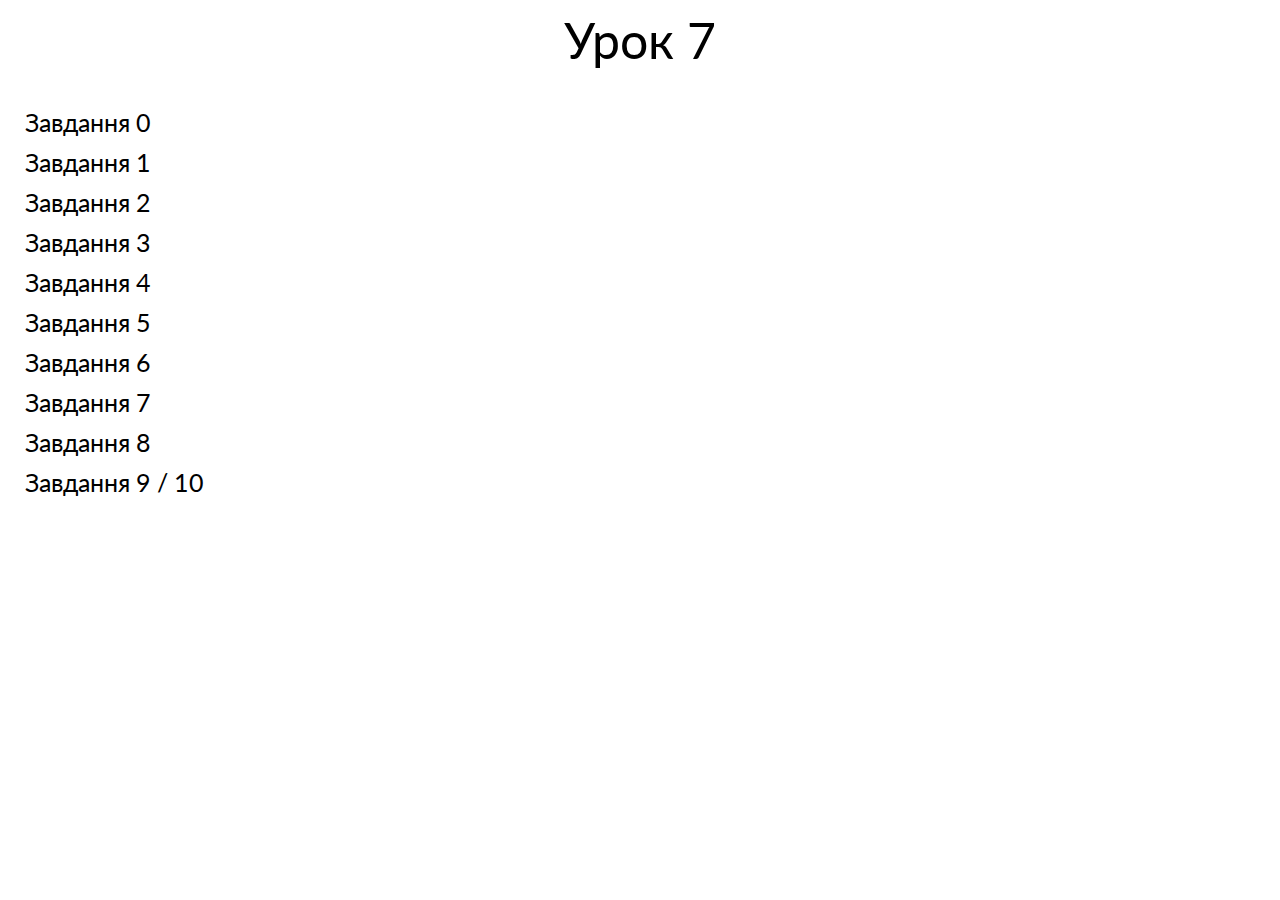
<file: index.html>
<!DOCTYPE html>
<html lang="en">

<head>
	<meta charset="UTF-8">
	<meta http-equiv="X-UA-Compatible" content="IE=edge">
	<meta name="viewport" content="width=device-width, initial-scale=1.0">
	<link rel="stylesheet" href="css/reset.css">
	<link rel="stylesheet" href="css/style.css">
	<title>Lesson_7</title>
</head>

<body>
	<div class="wrapper">
		<section>
			<header class="header">
				<div class="header__container">
					<div class="header__head head">
						<div class="head-title">
							<h1>Урок 7</h1>
						</div>
					</div>
				</div>
			</header>
		</section>
		<section>
			<main class="page">
				<div class="page__container">
					<div class="page__content">
						<ul class="page__list">
							<li class="page__item"><a href="task__0/index.html" target="_blank"> Завдання 0 </a></li>
							<li class="page__item"><a href="task__1/index.html" target="_blank"> Завдання 1 </a></li>
							<li class="page__item"><a href="task__2/index.html" target="_blank"> Завдання 2 </a></li>
							<li class="page__item"><a href="task__3/index.html" target="_blank"> Завдання 3 </a></li>
							<li class="page__item"><a href="task__4/index.html" target="_blank"> Завдання 4 </a></li>
							<li class="page__item"><a href="task__5/index.html" target="_blank"> Завдання 5 </a></li>
							<li class="page__item"><a href="task__6/index.html" target="_blank"> Завдання 6 </a></li>
							<li class="page__item"><a href="task__7/index.html" target="_blank"> Завдання 7 </a></li>
							<li class="page__item"><a href="task__8/index.html" target="_blank"> Завдання 8 </a></li>
							<li class="page__item"><a href="task__9/index.html" target="_blank"> Завдання 9 / 10 </a>
							</li>
						</ul>
					</div>
				</div>
			</main>
		</section>
	</div>
</body>

</html>
</file>
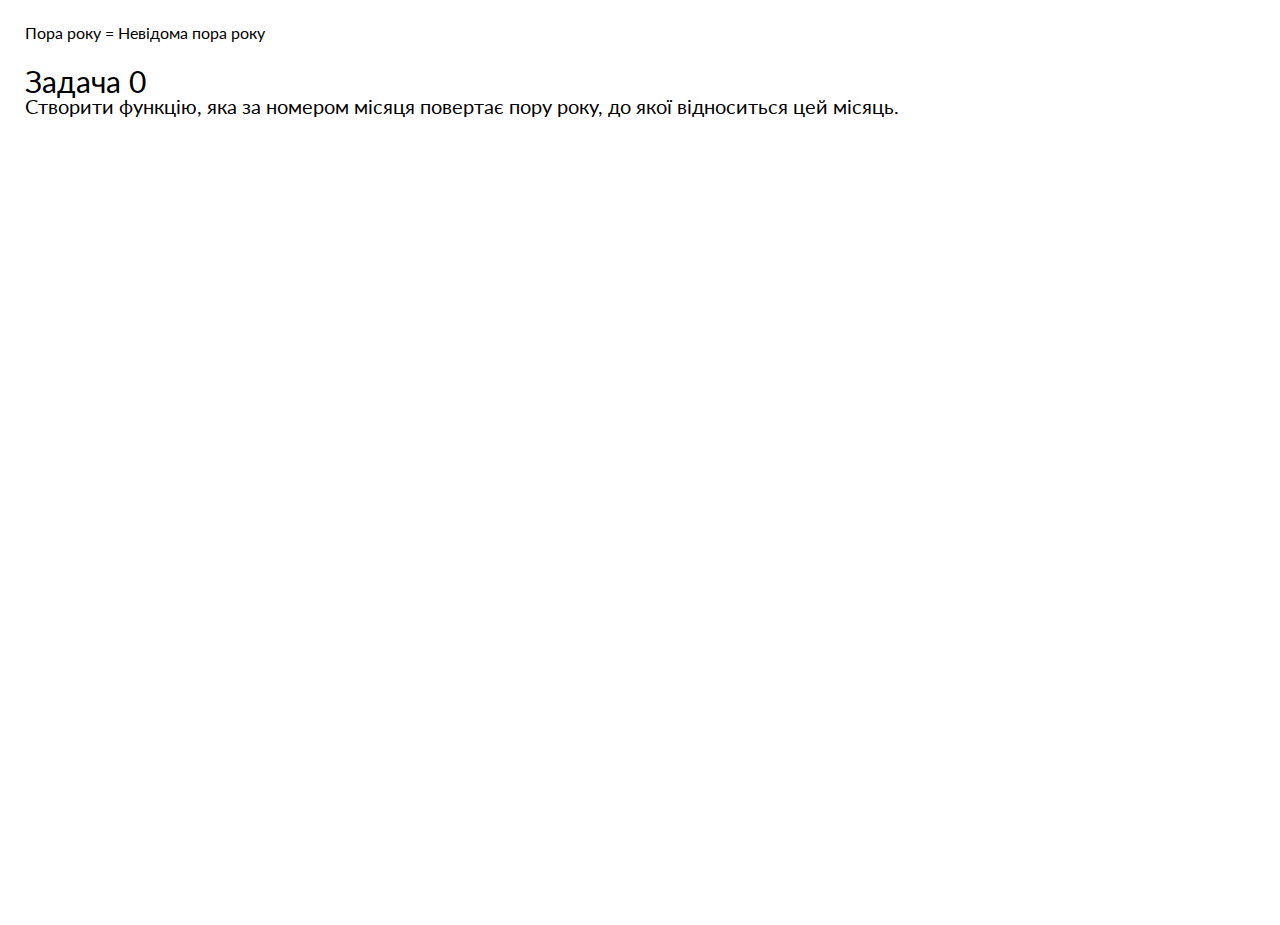
<file: task__0/index.html>
<!DOCTYPE html>
<html lang="en">

<head>
	<meta charset="UTF-8">
	<meta http-equiv="X-UA-Compatible" content="IE=edge">
	<meta name="viewport" content="width=device-width, initial-scale=1.0">
	<link rel="stylesheet" href="css/reset.css">
	<link rel="stylesheet" href="css/style.css">
	<script src="js/script.js"></script>
	<title>task_0</title>
</head>

<body>
	<div class="head__container">
		<div class="head__title">
			<h1>Задача 0</h1>
		</div>
		<div class="head__subtitle">
			<h6>Створити функцію, яка за номером місяця повертає пору року, до якої відноситься цей місяць. </h6>
		</div>
	</div>
</body>

</html>
</file>
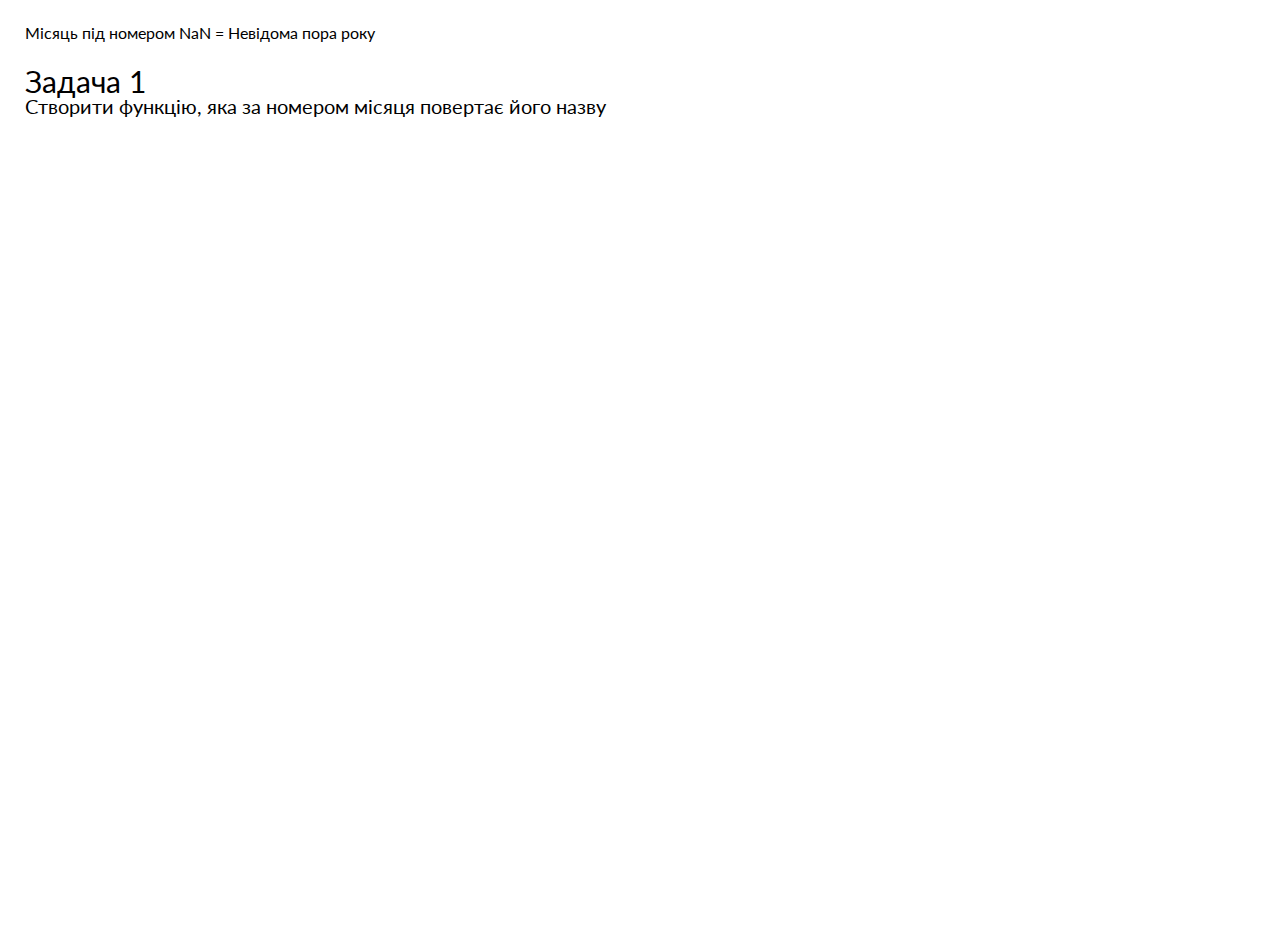
<file: task__1/index.html>
<!DOCTYPE html>
<html lang="en">

<head>
	<meta charset="UTF-8">
	<meta http-equiv="X-UA-Compatible" content="IE=edge">
	<meta name="viewport" content="width=device-width, initial-scale=1.0">
	<link rel="stylesheet" href="css/reset.css">
	<link rel="stylesheet" href="css/style.css">
	<script src="js/script.js"></script>
	<title>task_1</title>
</head>

<body>
	<div class="head__container">
		<div class="head__title">
			<h1>Задача 1</h1>
		</div>
		<div class="head__subtitle">
			<h6>Створити функцію, яка за номером місяця повертає його назву</h6>
		</div>
	</div>
</body>

</html>
</file>
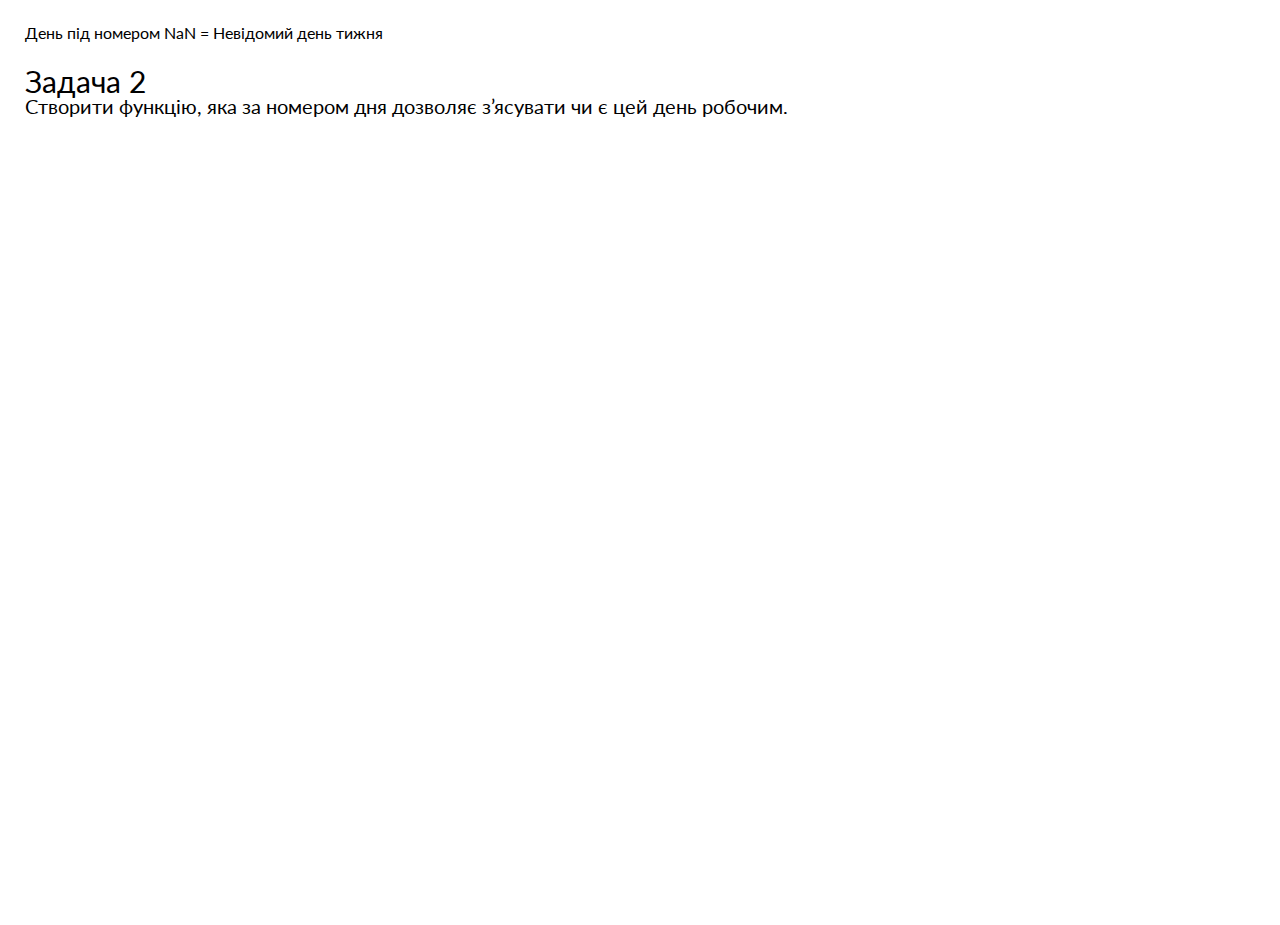
<file: task__2/index.html>
<!DOCTYPE html>
<html lang="en">

<head>
	<meta charset="UTF-8">
	<meta http-equiv="X-UA-Compatible" content="IE=edge">
	<meta name="viewport" content="width=device-width, initial-scale=1.0">
	<link rel="stylesheet" href="css/reset.css">
	<link rel="stylesheet" href="css/style.css">
	<script src="js/script.js"></script>
	<title>task_2</title>
</head>

<body>
	<div class="head__container">
		<div class="head__title">
			<h1>Задача 2</h1>
		</div>
		<div class="head__subtitle">
			<h6>Створити функцію, яка за номером дня дозволяє з’ясувати чи є цей день робочим.</h6>
		</div>
	</div>
</body>

</html>
</file>
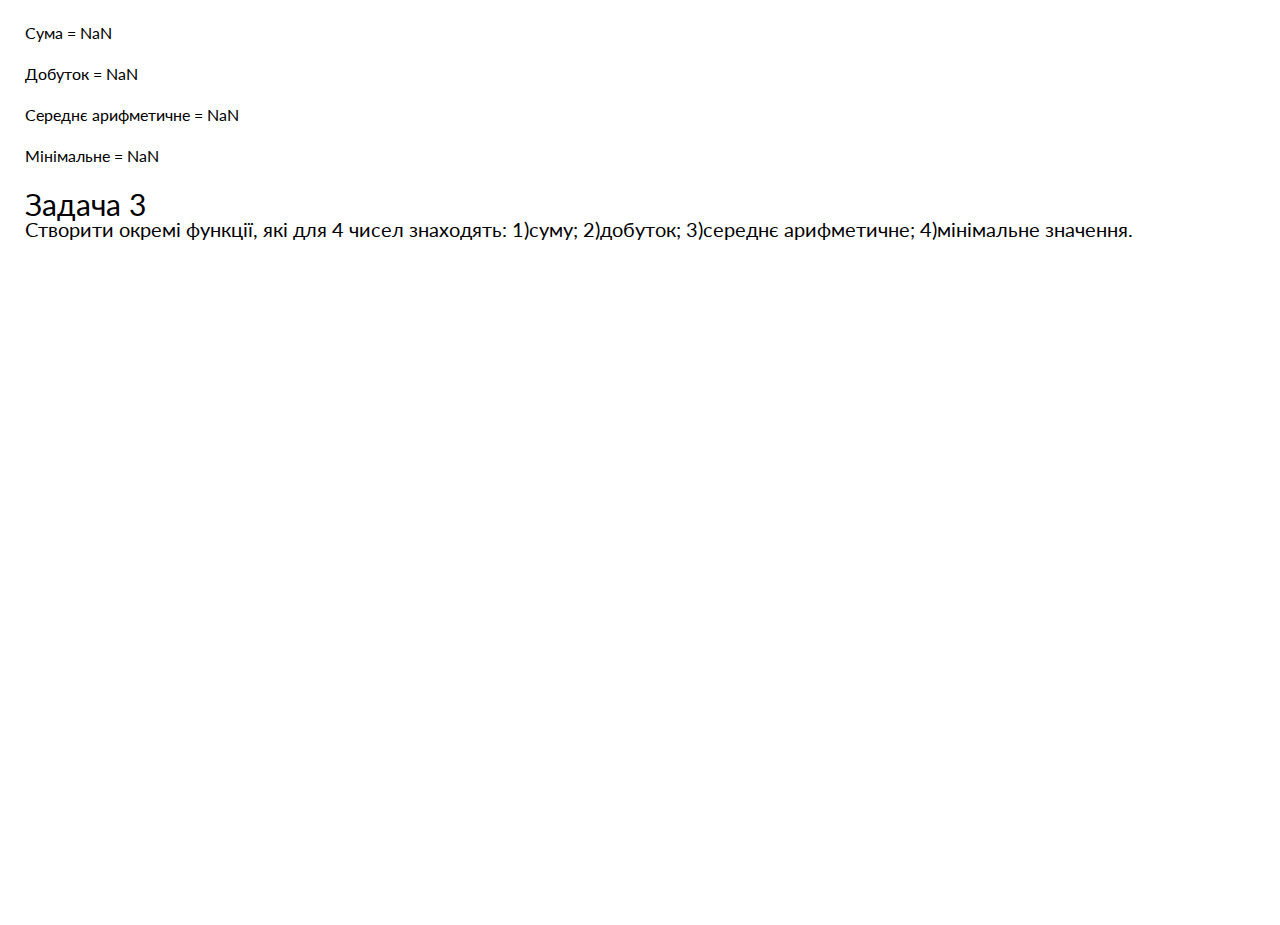
<file: task__3/index.html>
<!DOCTYPE html>
<html lang="en">

<head>
	<meta charset="UTF-8">
	<meta http-equiv="X-UA-Compatible" content="IE=edge">
	<meta name="viewport" content="width=device-width, initial-scale=1.0">
	<link rel="stylesheet" href="css/reset.css">
	<link rel="stylesheet" href="css/style.css">
	<script src="js/script.js"></script>
	<title>task_3</title>
</head>

<body>
	<div class="head__container">
		<div class="head__title">
			<h1>Задача 3</h1>
		</div>
		<div class="head__subtitle">
			<h6>Створити окремі функції, які для 4 чисел знаходять:
				1)суму;
				2)добуток;
				3)середнє арифметичне;
				4)мінімальне значення.
			</h6>
		</div>
	</div>
</body>

</html>
</file>
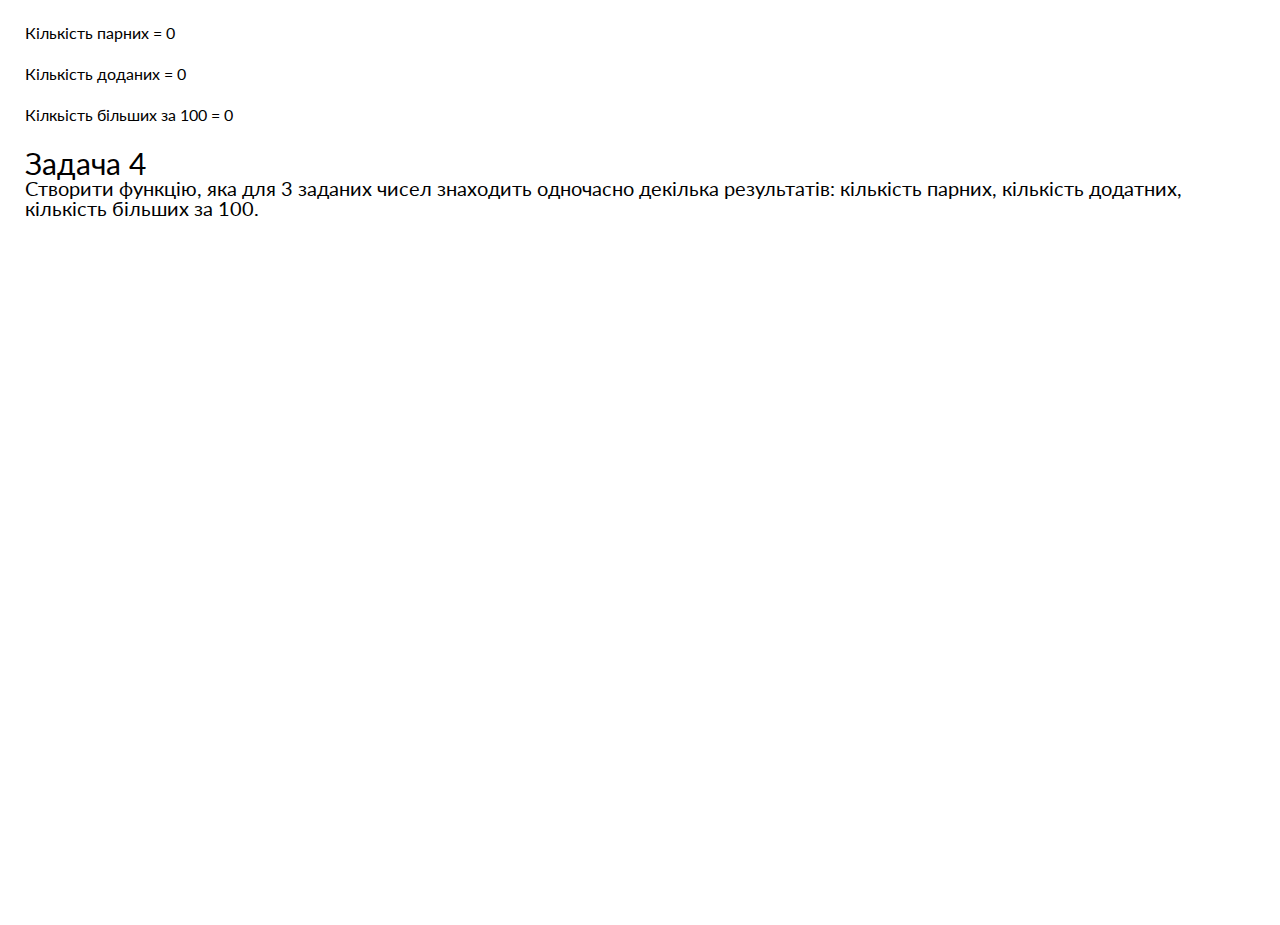
<file: task__4/index.html>
<!DOCTYPE html>
<html lang="en">

<head>
	<meta charset="UTF-8">
	<meta http-equiv="X-UA-Compatible" content="IE=edge">
	<meta name="viewport" content="width=device-width, initial-scale=1.0">
	<link rel="stylesheet" href="css/reset.css">
	<link rel="stylesheet" href="css/style.css">
	<script src="js/script.js"></script>
	<title>task_4</title>
</head>

<body>
	<div class="head__container">
		<div class="head__title">
			<h1>Задача 4</h1>
		</div>
		<div class="head__subtitle">
			<h6>Створити функцію, яка для 3 заданих чисел знаходить одночасно декілька результатів: кількість парних,
				кількість
				додатних, кількість більших за 100.</h6>
		</div>
	</div>
</body>

</html>
</file>
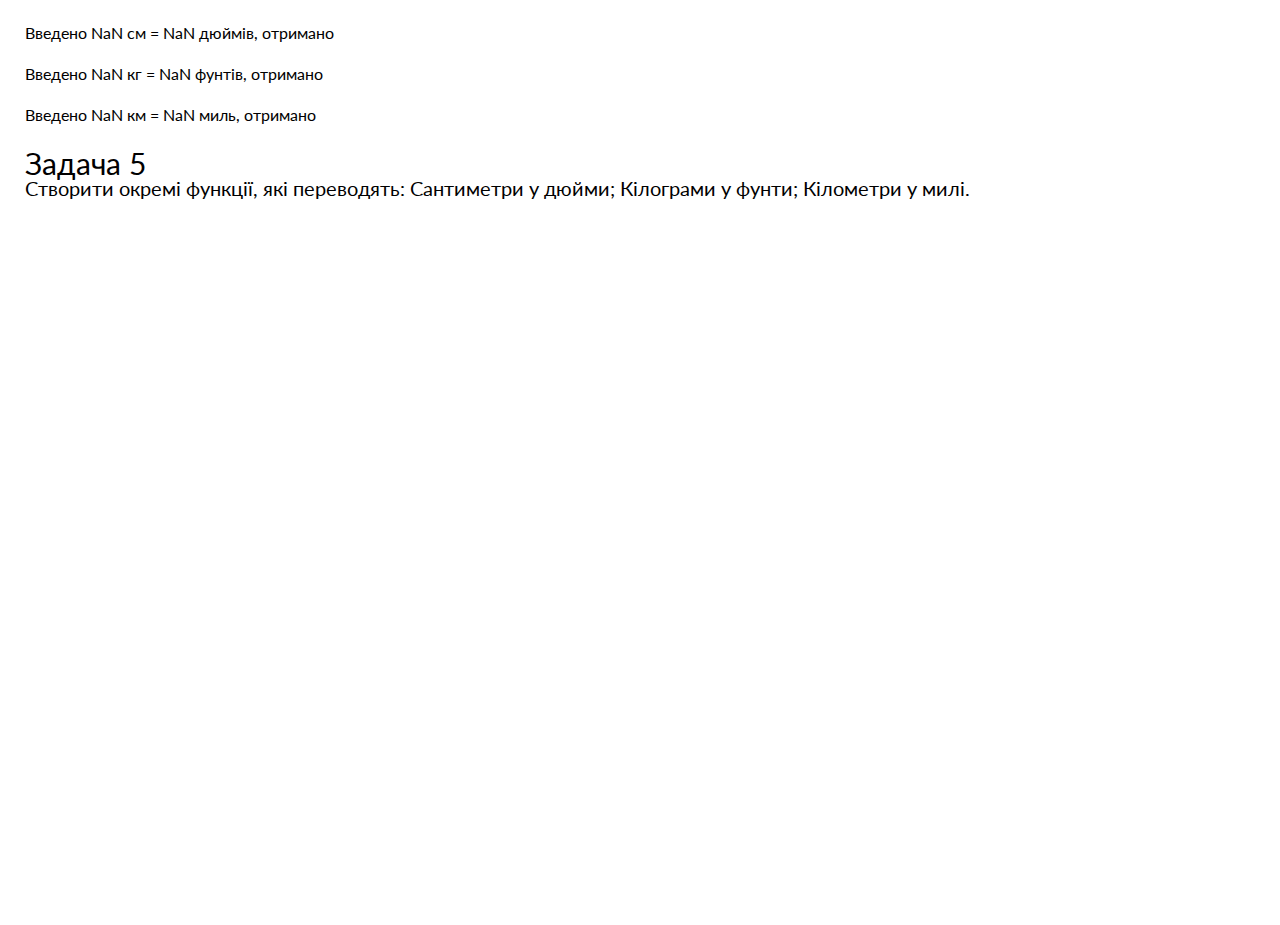
<file: task__5/index.html>
<!DOCTYPE html>
<html lang="en">

<head>
	<meta charset="UTF-8">
	<meta http-equiv="X-UA-Compatible" content="IE=edge">
	<meta name="viewport" content="width=device-width, initial-scale=1.0">
	<link rel="stylesheet" href="css/reset.css">
	<link rel="stylesheet" href="css/style.css">
	<script src="js/script.js"></script>
	<title>task_5</title>
</head>

<body>
	<div class="head__container">
		<div class="head__title">
			<h1>Задача 5</h1>
		</div>
		<div class="head__subtitle">
			<h6>Створити окремі функції, які переводять:
				Сантиметри у дюйми;
				Кілограми у фунти;
				Кілометри у милі.
			</h6>
		</div>
	</div>
</body>

</html>
</file>
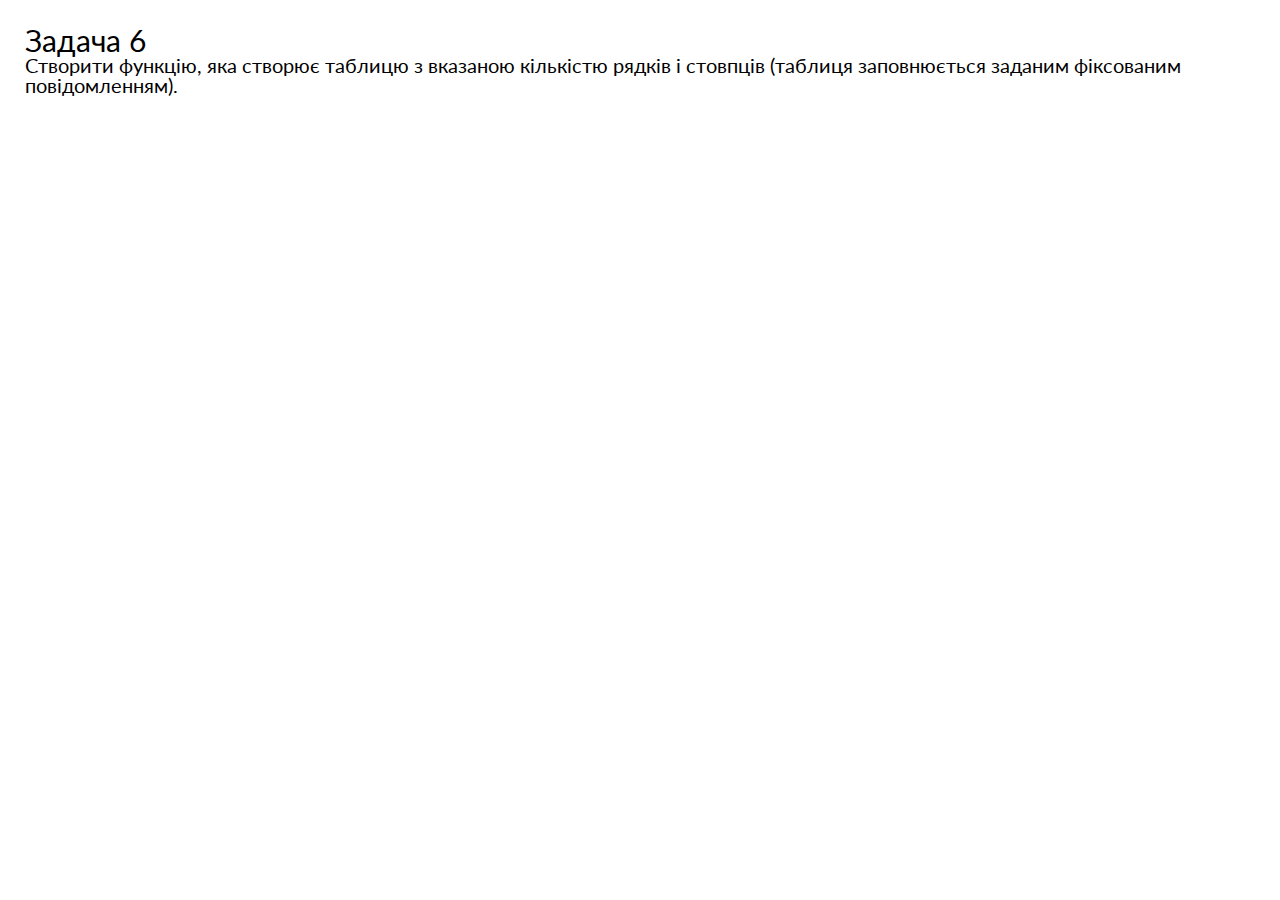
<file: task__6/index.html>
<!DOCTYPE html>
<html lang="en">

<head>
	<meta charset="UTF-8">
	<meta http-equiv="X-UA-Compatible" content="IE=edge">
	<meta name="viewport" content="width=device-width, initial-scale=1.0">
	<link rel="stylesheet" href="css/reset.css">
	<link rel="stylesheet" href="css/style.css">
	<script src="js/script.js"></script>
	<title>task_6</title>
</head>

<body>
	<script>



		function getTableDataUser(rows = 0, cols = 0) {
			let table = '<table border="1">'

			for (let i = 0; i < rows; i++) {
				table += '<tr>'
				for (let j = 0; j < cols; j++) {
					table += `<td>Рядок ${i}, стовпець ${j}</td>`
				}
				table += '</tr>'
			}
			table += '</table>'
			return table;
		}

		let rows = parseInt(prompt(`Введіть кількість рядків: `))
		let cols = parseInt(prompt(`Введіть кількість стовпців: `))

		let userData = getTableDataUser(
			rows,
			cols
		)
		document.write(getTableDataUser(rows, cols));


	</script>
	<div class="head__container">
		<div class="head__title">
			<h1>Задача 6</h1>
		</div>
		<div class="head__subtitle">
			<h6>Створити функцію, яка створює таблицю з вказаною кількістю рядків і стовпців (таблиця заповнюється
				заданим фіксованим
				повідомленням).</h6>
		</div>
	</div>
</body>

</html>
</file>
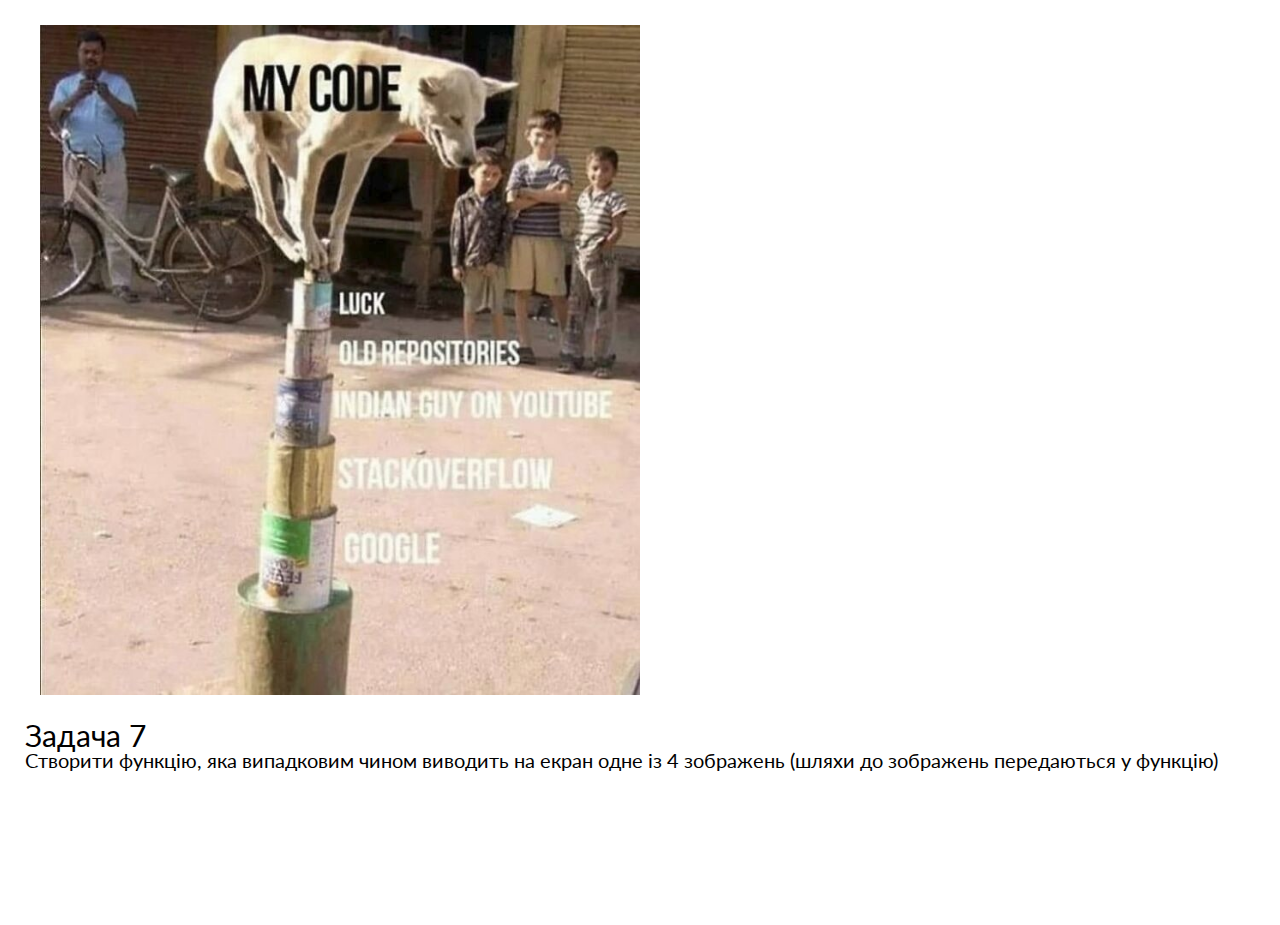
<file: task__7/index.html>
<!DOCTYPE html>
<html lang="en">

<head>
	<meta charset="UTF-8">
	<meta http-equiv="X-UA-Compatible" content="IE=edge">
	<meta name="viewport" content="width=device-width, initial-scale=1.0">
	<link rel="stylesheet" href="css/reset.css">
	<link rel="stylesheet" href="css/style.css">
	<script src="js/script.js"></script>
	<title>task_7</title>
</head>

<body>
	<div class="head__container">
		<div class="head__title">
			<h1>Задача 7</h1>
		</div>
		<div class="head__subtitle">
			<h6>Створити функцію, яка випадковим чином виводить на екран одне із 4 зображень (шляхи до зображень
				передаються у функцію)
			</h6>
		</div>
	</div>
</body>

</html>
</file>
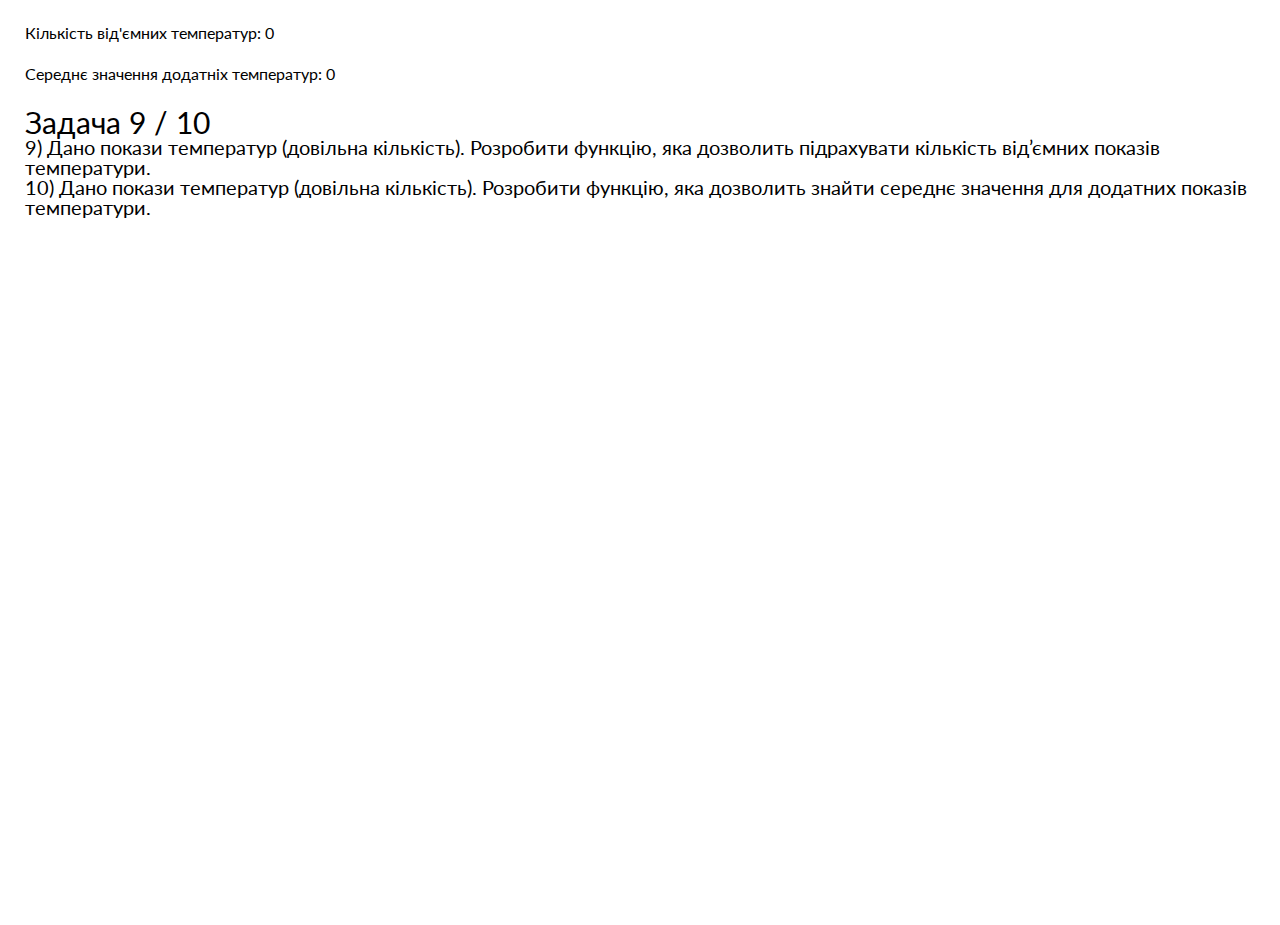
<file: task__9/index.html>
<!DOCTYPE html>
<html lang="en">

<head>
	<meta charset="UTF-8">
	<meta http-equiv="X-UA-Compatible" content="IE=edge">
	<meta name="viewport" content="width=device-width, initial-scale=1.0">
	<link rel="stylesheet" href="css/reset.css">
	<link rel="stylesheet" href="css/style.css">
	<script src="js/script.js"></script>
	<title>task_9 / 10</title>
</head>

<body>
	<div class="head__container">
		<div class="head__title">
			<h1>Задача 9 / 10</h1>
		</div>
		<div class="head__subtitle">
			<h6> 9) Дано покази температур (довільна кількість). Розробити функцію, яка дозволить підрахувати кількість
				від’ємних
				показів температури.
			</h6>
			<h5>10) Дано покази температур (довільна кількість). Розробити функцію, яка дозволить знайти середнє
				значення для додатних
				показів температури.
			</h5>
		</div>
	</div>
</body>

</html>
</file>
<file: css/style.css>
@import url("https://fonts.googleapis.com/css2?family=Lato:wght@400;700;900&display=swap");

body {
	font-family: "Lato";
	color: #000000;
	background-color: #ffffff;
}

.wrapper {
	overflow: hidden;
	min-height: 100%;
	position: relative;
	display: flex;
	flex-direction: column;
}

.wrapper > main {
	flex-grow: 1;
}

[class*="__container"] {
	max-width: 1260px;
	margin: 0 auto;
	padding-left: 15px;
	padding-right: 15px;
}

.header {
	display: flex;
}
.header__container {
	margin-top: 15px;
	margin-bottom: 45px;
}
.header__head {
}
.head {
}
.head-title {
	font-size: 50px;
	align-content: center;
}
.page {
}
.page__container {
}
.page__content {
}
.page__list {
}
.page__item {
	font-size: 25px;
	padding-bottom: 15px;
}
</file>
<file: task__0/css/style.css>
@import url("https://fonts.googleapis.com/css2?family=Lato:wght@400;700;900&display=swap");

body {
	font-family: "Lato";
	color: #000000;
	background-color: #ffffff;
}

[class*="__container"] {
	max-width: 1260px;
	margin: 0 auto;
	padding-left: 15px;
	padding-right: 15px;
}

.page__one {
	margin-top: 25px;
}

.head__container {
	margin-top: 25px;
}
.head__title {
	font-size: 30px;
}
.head__subtitle {
	font-size: 20px;
}
.list {
	list-style-type: circle;
}
</file>
<file: task__1/css/style.css>
@import url("https://fonts.googleapis.com/css2?family=Lato:wght@400;700;900&display=swap");

body {
	font-family: "Lato";
	color: #000000;
	background-color: #ffffff;
}

[class*="__container"] {
	max-width: 1260px;
	margin: 0 auto;
	padding-left: 15px;
	padding-right: 15px;
}

.page__one{
	margin-top: 25px;
}

.head__container {
	margin-top: 25px;
}
.head__title {
	font-size: 30px;
}
.head__subtitle {
	font-size: 20px;
}
</file>
<file: task__2/css/style.css>
@import url("https://fonts.googleapis.com/css2?family=Lato:wght@400;700;900&display=swap");

body {
	font-family: "Lato";
	color: #000000;
	background-color: #ffffff;
}

[class*="__container"] {
	max-width: 1260px;
	margin: 0 auto;
	padding-left: 15px;
	padding-right: 15px;
}

.page__one {
	margin-top: 25px;
}

.head__container {
	margin-top: 25px;
}
.head__title {
	font-size: 30px;
}
.head__subtitle {
	font-size: 20px;
}

.table-style tr td {
	border: 1px solid #000000;
	color: #000000;
}
</file>
<file: task__3/css/style.css>
@import url("https://fonts.googleapis.com/css2?family=Lato:wght@400;700;900&display=swap");

body {
	font-family: "Lato";
	color: #000000;
	background-color: #ffffff;
}

[class*="__container"] {
	max-width: 1260px;
	margin: 0 auto;
	padding-left: 15px;
	padding-right: 15px;
}

.page__one {
	margin-top: 25px;
}

.head__container {
	margin-top: 25px;
}
.head__title {
	font-size: 30px;
}
.head__subtitle {
	font-size: 20px;
}
.table-style tr td {
	border: 1px solid #000000;
	color: #000000;
}
</file>
<file: task__4/css/style.css>
@import url("https://fonts.googleapis.com/css2?family=Lato:wght@400;700;900&display=swap");

body {
	font-family: "Lato";
	color: #000000;
	background-color: #ffffff;
}

[class*="__container"] {
	max-width: 1260px;
	margin: 0 auto;
	padding-left: 15px;
	padding-right: 15px;
}

.page__one {
	margin-top: 25px;
}

.head__container {
	margin-top: 25px;
}
.head__title {
	font-size: 30px;
}
.head__subtitle {
	font-size: 20px;
}

.table-style tr td {
	border: 1px solid #000000;
	color: #000000;
}
</file>
<file: task__5/css/style.css>
@import url("https://fonts.googleapis.com/css2?family=Lato:wght@400;700;900&display=swap");

body {
	font-family: "Lato";
	color: #000000;
	background-color: #ffffff;
}

[class*="__container"] {
	max-width: 1260px;
	margin: 0 auto;
	padding-left: 15px;
	padding-right: 15px;
}

.page__one {
	margin-top: 25px;
}

.head__container {
	margin-top: 25px;
}
.head__title {
	font-size: 30px;
}
.head__subtitle {
	font-size: 20px;
}

.table-style tr td {
	border: 1px solid #000000;
	color: #000000;
}
</file>
<file: task__6/css/style.css>
@import url("https://fonts.googleapis.com/css2?family=Lato:wght@400;700;900&display=swap");

body {
	font-family: "Lato";
	color: #000000;
	background-color: #ffffff;
}

[class*="__container"] {
	max-width: 1260px;
	margin: 0 auto;
	padding-left: 15px;
	padding-right: 15px;
}

.page__one{
	margin-top: 25px;
}

.head__container {
	margin-top: 25px;
}
.head__title {
	font-size: 30px;
}
.head__subtitle {
	font-size: 20px;
}
</file>
<file: task__7/css/style.css>
@import url("https://fonts.googleapis.com/css2?family=Lato:wght@400;700;900&display=swap");

body {
	font-family: "Lato";
	color: #000000;
	background-color: #ffffff;
}

[class*="__container"] {
	max-width: 1260px;
	margin: 0 auto;
	padding-left: 15px;
	padding-right: 15px;
}

.page__one {
	margin-top: 25px;
}

.head__container {
	margin-top: 25px;
}
.head__title {
	font-size: 30px;
}
.head__subtitle {
	font-size: 20px;
}

.img__container img {
	width: 50%;
}
</file>
<file: task__9/css/style.css>
@import url("https://fonts.googleapis.com/css2?family=Lato:wght@400;700;900&display=swap");

body {
	font-family: "Lato";
	color: #000000;
	background-color: #ffffff;
}

[class*="__container"] {
	max-width: 1260px;
	margin: 0 auto;
	padding-left: 15px;
	padding-right: 15px;
}

.page__one{
	margin-top: 25px;
}

.head__container {
	margin-top: 25px;
}
.head__title {
	font-size: 30px;
}
.head__subtitle {
	font-size: 20px;
}
</file>
